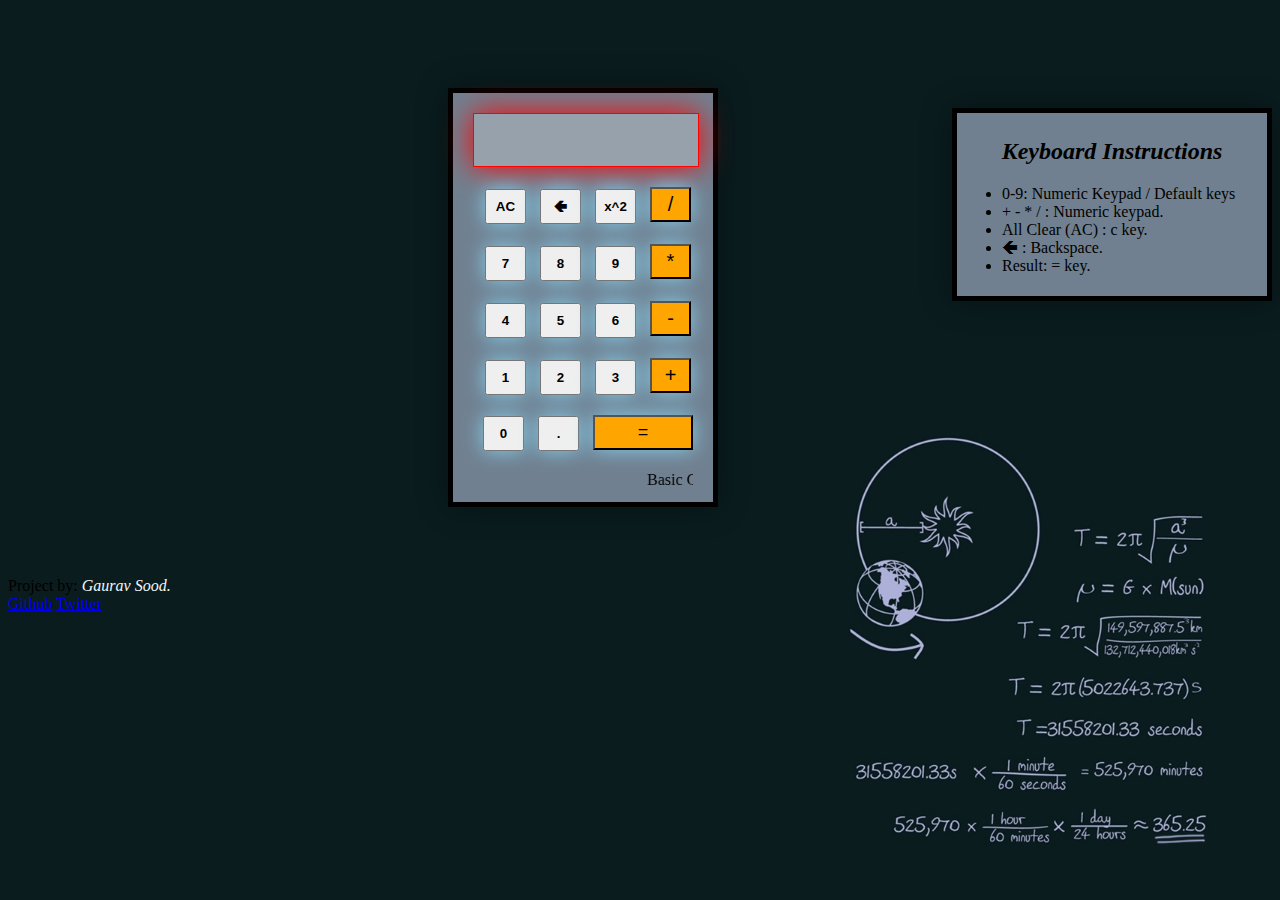
<file: Calculator/index.html>
<!DOCTYPE html>

<html lang="en">
  <head>
    <meta charset="utf-8" />

    <title>Calculator</title>
    <link rel="stylesheet" type="text/css" href="style.css" />
  </head>

  <body >
    <div id="container">
    <div id="calculator">
      <form>
        <input type="text" id="display" disabled  /> <br />

        <input type="button" title="All Clear" value="AC" id="clear" onclick="addtoscreen('c')" />
        <input type="button" title="Backspace" value="🡸" id="keys" onclick="backspace()" />
        <input type="button" title="Unary Square" value="x^2" id="keys"  onclick="power(2)"   />
        <input type="button" title="Division" value="/" id="operator" onclick="addtoscreen('/')" />
        <br />

        <input type="button" value="7" id="keys" onclick="addtoscreen('7')" />
        <input type="button" value="8" id="keys" onclick="addtoscreen('8')" />
        <input type="button" value="9" id="keys" onclick="addtoscreen('9')" />
        <input type="button" title="Multiplication" value="*" id="operator" onclick="addtoscreen('*')" />
        <br />
        <input type="button" value="4" id="keys" onclick="addtoscreen('4')" />
        <input type="button" value="5" id="keys" onclick="addtoscreen('5')" />
        <input type="button" value="6" id="keys" onclick="addtoscreen('6')" />
        <input type="button" title="Subtraction" value="-" id="operator" onclick="addtoscreen('-')" />
        <br />
        <input type="button" value="1" id="keys" onclick="addtoscreen('1')" />
        <input type="button" value="2" id="keys" onclick="addtoscreen('2')" />
        <input type="button" value="3" id="keys" onclick="addtoscreen('3')" />
        <input type="button" title="Addition" value="+" id="operator" onclick="addtoscreen('+')" />
        <br />
        <input type="button" value="0" id="keys" onclick="addtoscreen('0')" />
        <input type="button" value="." id="keys" onclick="addtoscreen('.')" />
        <input type="button" title="Result" value="="  id="equal" onclick="answer()"   />
        <br />
        <marquee align="bottom"  direction="left" font-size=20px
        onmouseover="this.stop();" onmouseout="this.start();">
           Basic Calculator + - * / =
        </marquee>
      </form>
    </div>
    <div id="keyboard" >
      <h2 id="heading" text-align: center> <em>Keyboard Instructions</em></h2>
      <ul>
        <li>0-9: Numeric Keypad / Default keys</li>
        <li>+ - * / : Numeric keypad.</li>
        <li>All Clear (AC) : c key.</li>
        <li>🡸 : Backspace.</li>
        <li>Result: = key.</li>
      </ul>
    </div>
  </div>
  <p id="copyright">
     <br /><br /><br />Project by: <font color=#f4f7fa> <em>Gaurav Sood.</em></font><br />
     <a href="https://github.com/gauravsood1410">Github</a>
     <a href="https://twitter.com/gauravsood_">Twitter</a>
  </p>

    <script src="myscript.js"></script>
  </body>
</html>
</file>
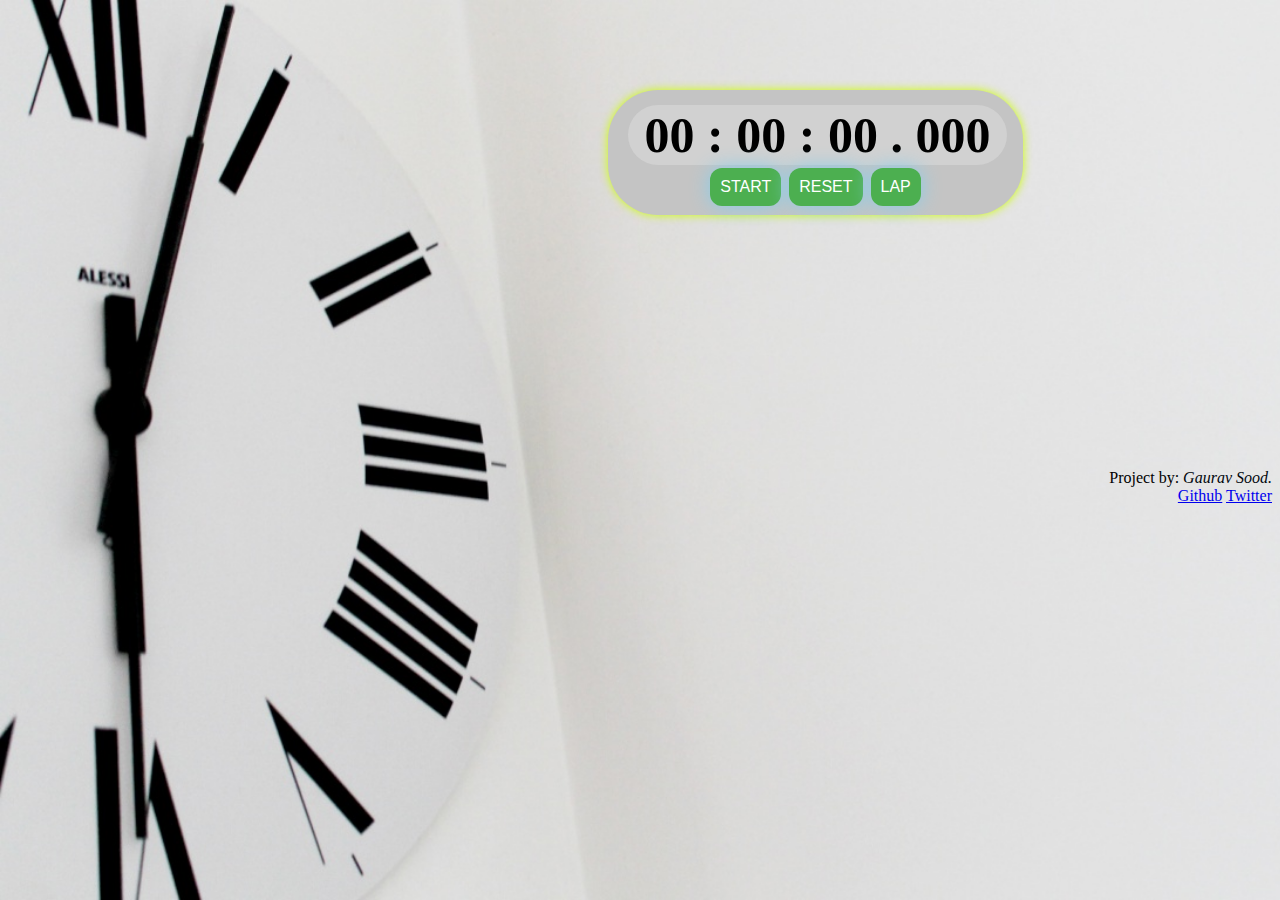
<file: Stopwatch/index.html>
<!DOCTYPE html>
<html lang="en">
  <head>
    <meta charset="utf-8" />
    <title>Stopwatch</title>
    <link rel="stylesheet" type="text/css" href="style.css" />
  </head>
  <body>
    <div id="display">
      <input type="text" id="timer" value="00 : 00 : 00 . 000" disabled  /> <br />
      <button type="button" class="key" id="toggle"> START </button>
      <button type="button" class="key" id="reset"> RESET </button>
      <button type="button" class="key" id="lap"> LAP </button>
    </div >
    <div>
      <p id="lapdisplay"  style="display:none" > <em>00 : 00 : 00 . 000 </em></p>
      <p id="copyright" align=right>
         <br /><br /><br />Project by: <font color=#01070d> <em>Gaurav Sood.</em></font><br />
         <a href="https://github.com/gauravsood1410">Github</a>
         <a href="https://twitter.com/gauravsood_">Twitter</a>
      </p>
      
    </div>



    <script src="stopwatch.js"></script>
    <script src="myscript.js"></script>
  </body>
</html>
</file>
<file: Calculator/style.css>
body {
background-image: url("bg.jpg");
background-size: cover;
background-repeat: no-repeat;
background-attachment: fixed;
}
#container{
  width: 100%;
}
#calculator{
  display: inline-block;
  width: 220px;
  height: auto;
  padding: 20px 20px  9px;
  border: 5px solid black;
  text-align: center;
  background: #708090;
  margin-top: 80px;
  margin-left: 440px;
  box-shadow: 0px 0px 30px rgba(0,0,0,0.3);
}

#display{
  margin-top:auto;
  margin-bottom: 20px;
  width: 220px;
  height: 50px;
  border: 1px solid red;
  box-shadow: 0px 0px 30px  red;
  text-align: right;
  font-size: 24px;
  color: black;
}

#keys{
  width: 41px;
  height: 35px;
  margin-left: 10px;
  margin-bottom: 20px;
  box-shadow: 0px 0px 20px skyblue;
  cursor: pointer;
  font-weight: bold;
}


#keys:hover{
  background: black;
  color: white;

  box-shadow: 0px 0px 20px orange;
}

#clear{
  width: 41px;
  height: 35px;
  margin-left: 10px;
  margin-bottom: 20px;
  box-shadow: 0px 0px 20px skyblue;
  cursor: pointer;
  font-weight: bold;
}
#clear:hover{
  box-shadow: 0px 0px 20px #8B008B;
  background: #8B008B;

}
#equal{
  width:  100px;
  height: 35px;
  margin-left: 10px;
  margin-bottom: 20px;
  box-shadow: 0px 0px 20px skyblue;
  cursor: pointer;
  background: #FFA500;
  font-size: 18px;
}
#equal:hover{
  box-shadow: 0px 0px 20px #FF0000;
  background: #FF0000;
  font-weight: bold;
}

#operator{
  width: 41px;
  height: 35px;
  margin-left: 10px;
  margin-bottom: 20px;
  box-shadow: 0px 0px 20px skyblue;
  cursor: pointer;
  font-size: 20px;

  background: #FFA500;
}
#operator:hover{
  box-shadow: 0px 0px 20px #4169E1;
  background: #4169E1;
  font-weight: bold;
}

#keyboard{
  float: right;
  width: 300px;
  height: auto;
  padding: 5px 5px  5px;
  border: 5px solid black;
  background: #708090;
  box-shadow: 0px 0px 30px rgba(0,0,0,0.3);
  margin-top: 100px;
}
#heading{
  text-align: center;
}
</file>
<file: Stopwatch/style.css>
body{
  background: url("bg.jpg");
  background-size: cover;
  background-repeat: no-repeat;
  background-attachment: fixed;
}

#display{
  background-color: #c4c4c4;
  width: 375px;
  height: auto;
  text-align: center;
  margin: 90px 600px;
  border: none;
  padding: 15px 20px  9px;
  border-radius: 50px;
  box-shadow: 0px 0px 10px #ccff00;
}

#timer{
  font-family: "Lato";
  font-size: 50px;
  color: black;
  text-align: center;
  font-weight: bold;
  width: 375px;
  height: auto;
  margin-bottom: 3px;
  border: 2px red;
  border-radius: 50px;
}
#lapdisplay{
  width: 220px;
  height: 20px;
  padding: 10px 10px  9px;
  border: 1px solid black;
  border-radius: 50px;
  text-align: center;
  background: #ffa814;
  margin-top: 80px;
  margin-left: 680px;
  font-size: 20px;
  font-weight: bold;
  font-family: "Lato";
  box-shadow: 0px 0px 20px red;
}
.key{
    background-color: #4CAF50;
    border: none;
    border-radius: 12px;
    color: white;
    padding: 10px;
    text-align: center;
    text-decoration: none;
    display: inline-block;
    font-size: 16px;
    margin: auto 2px;
    box-shadow: 0px 0px 20px skyblue;
}
#copyright{
  margin-top: 200px;

}

.key:hover{
  cursor: pointer;
  background: #4169E1;
  box-shadow: 0px 0px 20px #FF0000;
  font-weight: bold;
}
</file>
